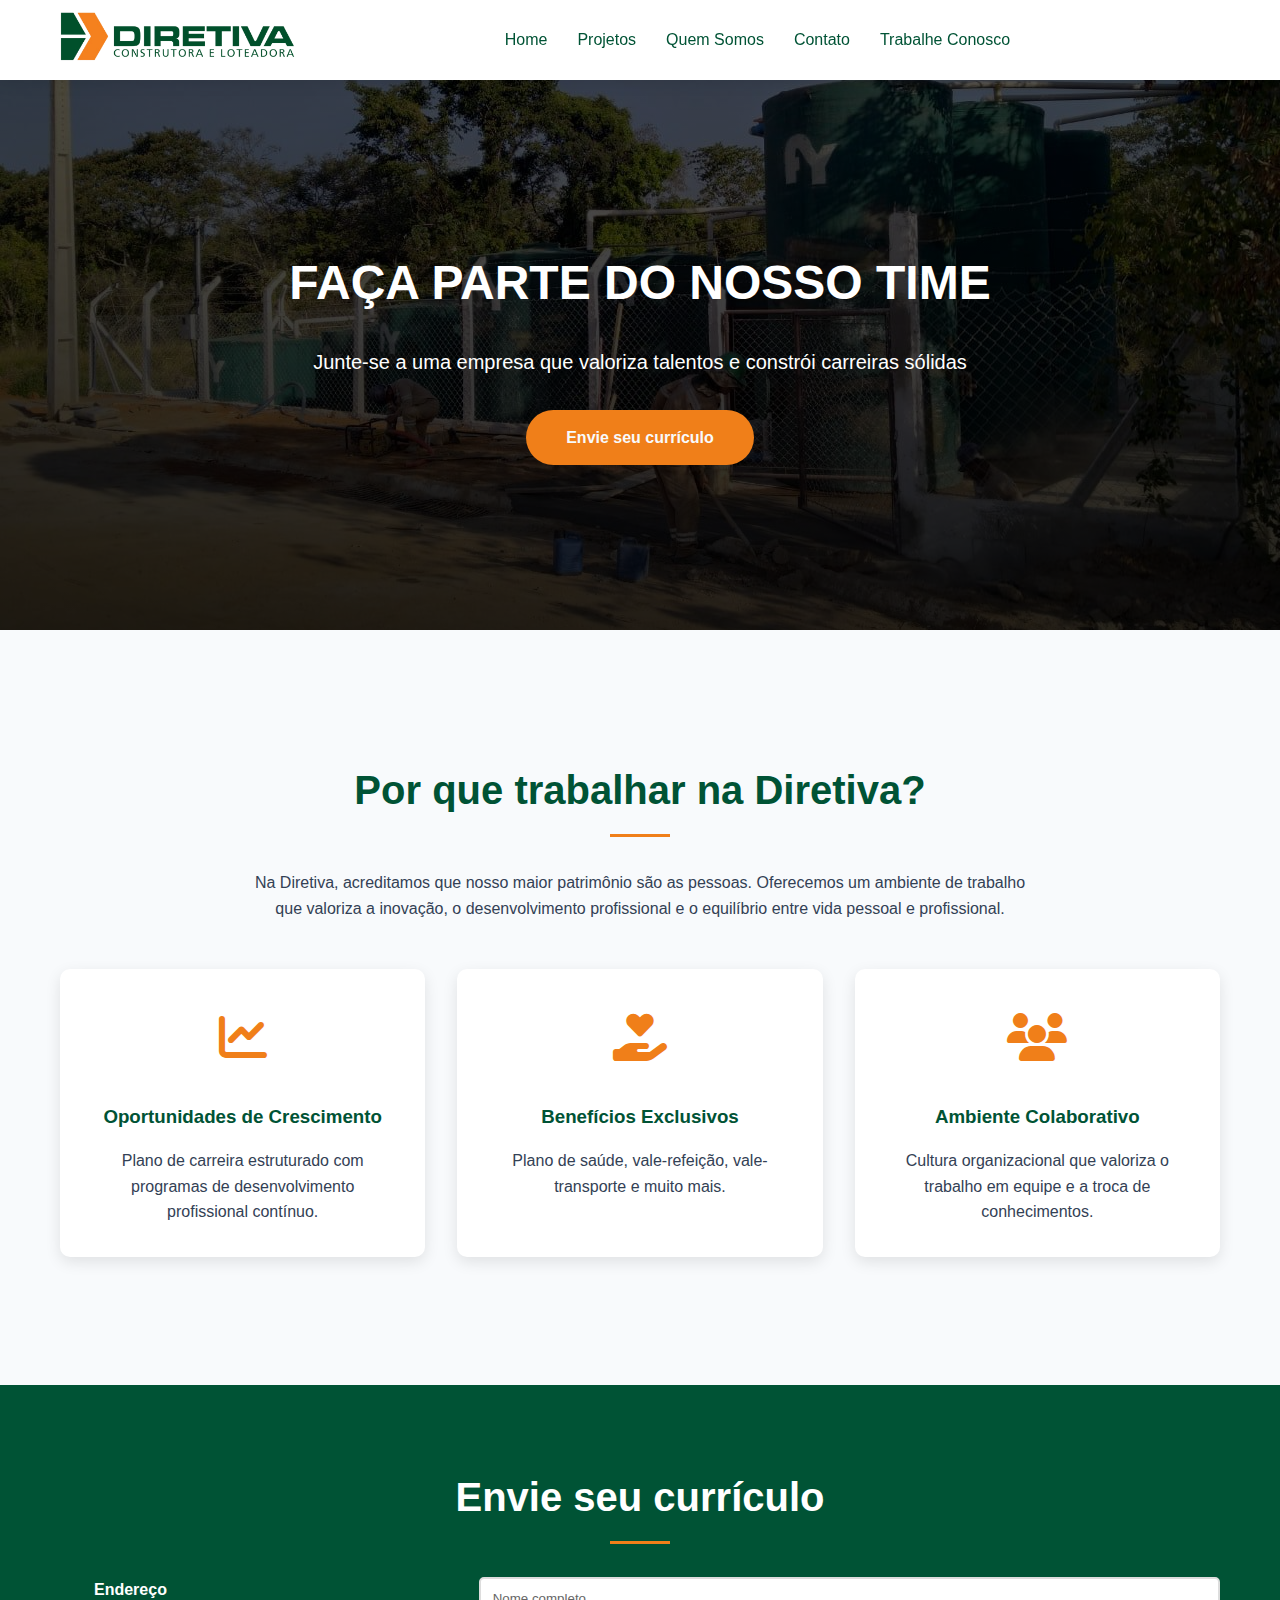
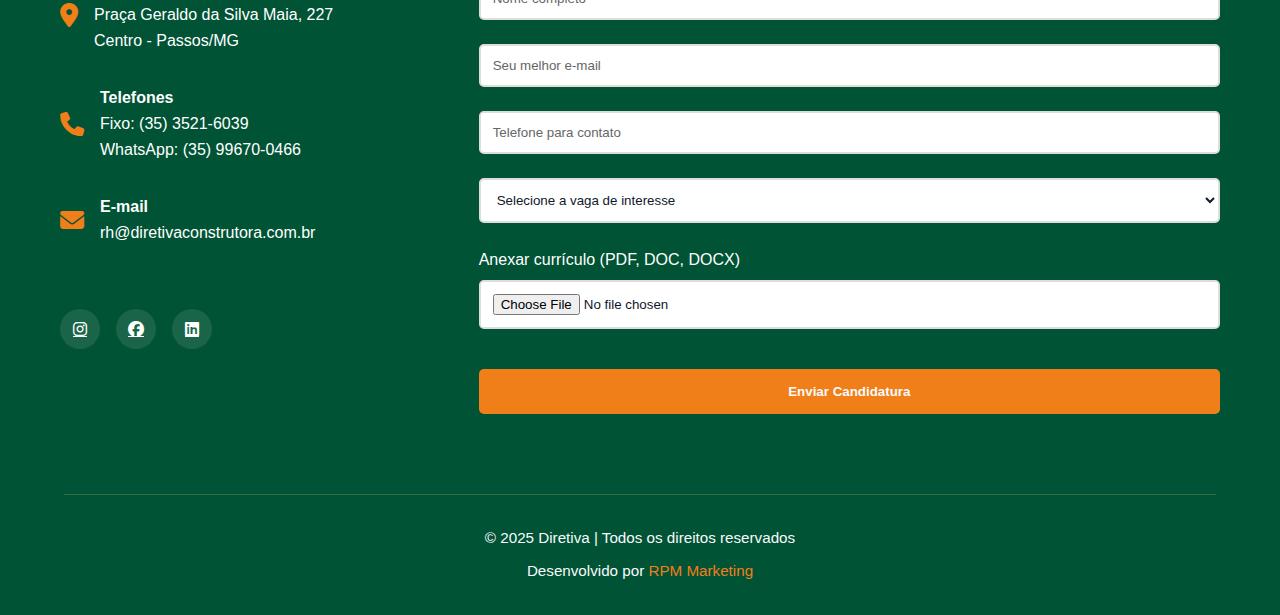
<file: trabalheConosco.html>
<!DOCTYPE html>
<html lang="pt-BR">
<head>
    <meta charset="UTF-8">
    <meta name="viewport" content="width=device-width, initial-scale=1.0">
    <title>DIRETIVA - Trabalhe Conosco</title>
    <link rel="stylesheet" href="https://cdnjs.cloudflare.com/ajax/libs/font-awesome/6.4.0/css/all.min.css">
    <link rel="stylesheet" href="css/trabalhe.css">
    <link rel="stylesheet" href="css/mobile.css">
</head>
<body>
    <!-- Header -->
    <header class="header">
        <div class="container">
            <a href="https://www.instagram.com/diretivapassos/" class="logo" target="_blank">
                <img src="imagens/logo.png" alt="Diretiva Construtora">
            </a>
            
            <nav class="nav-menu">
                <ul>
                    <li><a href="index.html#home" class="active">Home</a></li>
                    <li><a href="index.html#projects">Projetos</a></li>
                    <li><a href="index.html#about">Quem Somos</a></li>
                    <li><a href="index.html#contact">Contato</a></li>
                    <li><a href="trabalheConosco.html">Trabalhe Conosco</a></li>
                </ul>
            </nav>

            <div class="hamburger">
                <span class="hamburger-line"></span>
                <span class="hamburger-line"></span>
                <span class="hamburger-line"></span>
            </div>
        </div>
    </header>

    <!-- Hero Section -->
    <section class="work-hero">
        <div class="container">
            <div class="hero-overlay"></div>
            <div class="work-hero-content">
                <h1>Faça parte do nosso time</h1>
                <p>Junte-se a uma empresa que valoriza talentos e constrói carreiras sólidas</p>
                <a href="#application" class="cta-button">Envie seu currículo</a>
            </div>
        </div>
    </section>

    <!-- Benefits Section -->
    <section class="benefits">
        <div class="container">
            <h2 class="section-title">Por que trabalhar na Diretiva?</h2>
            <p style="text-align: center; max-width: 800px; margin: 0 auto 2rem;">
                Na Diretiva, acreditamos que nosso maior patrimônio são as pessoas. Oferecemos um ambiente de trabalho 
                que valoriza a inovação, o desenvolvimento profissional e o equilíbrio entre vida pessoal e profissional.
            </p>
            
            <div class="benefits-grid">
                <div class="benefit-card">
                    <div class="benefit-icon">
                        <i class="fas fa-chart-line"></i>
                    </div>
                    <h3>Oportunidades de Crescimento</h3>
                    <p>Plano de carreira estruturado com programas de desenvolvimento profissional contínuo.</p>
                </div>
                
                <div class="benefit-card">
                    <div class="benefit-icon">
                        <i class="fas fa-hand-holding-heart"></i>
                    </div>
                    <h3>Benefícios Exclusivos</h3>
                    <p>Plano de saúde, vale-refeição, vale-transporte e muito mais.</p>
                </div>
                
                <div class="benefit-card">
                    <div class="benefit-icon">
                        <i class="fas fa-users"></i>
                    </div>
                    <h3>Ambiente Colaborativo</h3>
                    <p>Cultura organizacional que valoriza o trabalho em equipe e a troca de conhecimentos.</p>
                </div>
            </div>
        </div>
    </section>

    <!-- Application Form -->
    <section class="application" id="application">
        <div class="container">
            <h2 class="section-title" style="color: white;">Envie seu currículo</h2>
            
            <div class="application-wrapper">
                <div class="application-info">
                    <div class="info-box">
                        <i class="fas fa-map-marker-alt"></i>
                        <div>
                            <h4>Endereço</h4>
                            <p>Praça Geraldo da Silva Maia, 227<br>Centro - Passos/MG</p>
                        </div>
                    </div>

                    <div class="info-box">
                        <i class="fas fa-phone"></i>
                        <div>
                            <h4>Telefones</h4>
                            <p>Fixo: (35) 3521-6039<br>WhatsApp: (35) 99670-0466</p>
                        </div>
                    </div>

                    <div class="info-box">
                        <i class="fas fa-envelope"></i>
                        <div>
                            <h4>E-mail</h4>
                            <p>rh@diretivaconstrutora.com.br</p>
                        </div>
                    </div>

                    <div class="social-links">
                        <a href="#" class="social-icon">
                            <i class="fab fa-instagram"></i>
                        </a>
                        <a href="#" class="social-icon">
                            <i class="fab fa-facebook"></i>
                        </a>
                        <a href="#" class="social-icon">
                            <i class="fab fa-linkedin"></i>
                        </a>
                    </div>
                </div>

                <form class="application-form">
                    <div class="form-group">
                        <input type="text" placeholder="Nome completo" required>
                    </div>
                    <div class="form-group">
                        <input type="email" placeholder="Seu melhor e-mail" required>
                    </div>
                    <div class="form-group">
                        <input type="tel" placeholder="Telefone para contato" required>
                    </div>
                    <div class="form-group">
                        <select required>
                            <option value="" disabled selected>Selecione a vaga de interesse</option>
                            <option value="engenheiro">Engenheiro Civil</option>
                            <option value="tecnico">Técnico em Segurança do Trabalho</option>
                            <option value="estagiario">Arquiteto</option>
                            <option value="outra">Outra vaga</option>
                        </select>
                    </div>
                    <div class="form-group">
                        <label style="display: block; margin-bottom: 8px;">Anexar currículo (PDF, DOC, DOCX)</label>
                        <input type="file" accept=".pdf,.doc,.docx" required>
                    </div>
                    <button type="submit" class="form-button">Enviar Candidatura</button>
                </form>
            </div>
        </div>
    </section>

    <!-- Footer -->
    <footer class="site-footer">
        <div class="container footer-content">
            <p>© 2025 Diretiva | Todos os direitos reservados</p>
            <p>Desenvolvido por <a href="#" target="_blank">RPM Marketing</a></p>
        </div>
    </footer>
    <script src="js/scipt.js"></script>
    
</body>
</html>
</file>
<file: css/trabalhe.css>
:root {
    --primary: #005335;
    --secondary: #F07F19;
    --accent: #2A5C82;
    --dark: #0F172A;
    --light: #F8FAFC;
    --text: #334155;
    --success: #22C55E;
}

* {
    margin: 0;
    padding: 0;
    box-sizing: border-box;
    font-family: 'Montserrat', sans-serif;
}

html {
    scroll-behavior: smooth;
}

body {
    background-color: white;
    color: var(--text);
    line-height: 1.6;
}

.container {
    max-width: 1200px;
    margin: 0 auto;
    padding: 0 20px;
}

/* Header */
.header {
    background: white;
    box-shadow: 0 2px 15px rgba(0,0,0,0.1);
    position: fixed;
    width: 100%;
    z-index: 1000;
}

.header .container {
    display: flex;
    justify-content: space-between;
    align-items: center;
    height: 80px;
}

.logo img {
    height: 50px;
}

.nav-menu ul {
    display: flex;
    gap: 30px;
    list-style: none;
}

.nav-menu a {
    color: var(--primary);
    text-decoration: none;
    font-weight: 500;
    transition: color 0.3s;
    position: relative;
}

.nav-menu a::after {
    content: '';
    position: absolute;
    bottom: -5px;
    left: 0;
    width: 0;
    height: 2px;
    background: var(--secondary);
    transition: width 0.3s;
}

.nav-menu a:hover::after {
    width: 100%;
}

.nav-menu a.active {
    color: var(--secondary);
}

/* Hero Section */
.work-hero {
    height: 70vh;
    position: relative;
    background: rgba(0,0,0,0.5);
    background: 
        linear-gradient(rgba(0, 0, 0, 0.3), rgba(0, 0, 0, 0.7)),
        url('../imagens/trabalhe.jpg');
    background-size: cover;
    background-position: center;
    display: flex;
    align-items: center;
    padding-top: 80px;
    
}

.hero-overlay {
    position: absolute;
    top: 0;
    left: 0;
    width: 100%;
    height: 100%;
    background: rgba(0,0,0,0.5);
}


.work-hero-content {
    position: relative;
    z-index: 1;
    color: white;
    text-align: center;
    max-width: 800px;
    margin: 0 auto;
}

.work-hero-content h1 {
    font-size: 3rem;
    margin-bottom: 1.5rem;
    text-transform: uppercase;
}

.work-hero-content p {
    font-size: 1.25rem;
    margin-bottom: 2rem;
}

.cta-button {
    display: inline-block;
    padding: 15px 40px;
    background: var(--secondary);
    color: var(--light);
    text-decoration: none;
    border-radius: 30px;
    font-weight: 600;
    transition: transform 0.3s;
}

.cta-button:hover {
    transform: translateY(-3px);
}

/* Benefits Section */
.benefits {
    padding: 8rem 0;
    background: var(--light);
}

.section-title {
    text-align: center;
    font-size: 2.5rem;
    color: var(--primary);
    margin-bottom: 3rem;
    position: relative;
}

.section-title::after {
    content: '';
    position: absolute;
    bottom: -15px;
    left: 50%;
    transform: translateX(-50%);
    width: 60px;
    height: 3px;
    background: var(--secondary);
}

.benefits-grid {
    display: grid;
    grid-template-columns: repeat(auto-fit, minmax(300px, 1fr));
    gap: 2rem;
    margin-top: 3rem;
}

.benefit-card {
    background: white;
    border-radius: 10px;
    overflow: hidden;
    box-shadow: 0 5px 15px rgba(0,0,0,0.1);
    transition: transform 0.3s;
    padding: 2rem;
    text-align: center;
}

.benefit-card:hover {
    transform: translateY(-10px);
}

.benefit-icon {
    font-size: 3rem;
    color: var(--secondary);
    margin-bottom: 1.5rem;
}

.benefit-card h3 {
    color: var(--primary);
    margin-bottom: 1rem;
}

/* Opportunities Section */
.opportunities {
    padding: 8rem 0;
    background: white;
}

.opportunity-grid {
    display: grid;
    grid-template-columns: repeat(auto-fit, minmax(350px, 1fr));
    gap: 2rem;
    margin-top: 3rem;
}

.opportunity-card {
    background: var(--light);
    border-radius: 10px;
    overflow: hidden;
    box-shadow: 0 5px 15px rgba(0,0,0,0.1);
    transition: transform 0.3s;
}

.opportunity-card:hover {
    transform: translateY(-10px);
}

.opportunity-header {
    background: var(--primary);
    color: white;
    padding: 1.5rem;
}

.opportunity-body {
    padding: 1.5rem;
}

.opportunity-body h3 {
    color: var(--primary);
    margin-bottom: 1rem;
}

.opportunity-details {
    display: flex;
    gap: 1rem;
    margin-bottom: 1.5rem;
}

.opportunity-details i {
    color: var(--secondary);
}

.opportunity-cta {
    display: inline-block;
    color: var(--secondary);
    text-decoration: none;
    font-weight: 600;
    border: 2px solid var(--secondary);
    padding: 8px 20px;
    border-radius: 20px;
    transition: all 0.3s;
}

.opportunity-cta:hover {
    background: var(--secondary);
    color: white;
}

/* Application Form */
.application {
    background: var(--primary);
    color: white;
    padding: 5rem 0 5rem;
}

.application-wrapper {
    display: grid;
    grid-template-columns: 1fr 2fr;
    gap: 3rem;
}

.application-info {
    display: flex;
    flex-direction: column;
    gap: 2rem;
}

.info-box {
    display: flex;
    gap: 1rem;
    align-items: center;
}

.info-box i {
    font-size: 1.5rem;
    color: var(--secondary);
}

.social-links {
    display: flex;
    gap: 1rem;
    margin-top: 2rem;
}

.social-icon {
    width: 40px;
    height: 40px;
    background: rgba(255,255,255,0.1);
    border-radius: 50%;
    display: flex;
    align-items: center;
    justify-content: center;
    color: white;
    transition: all 0.3s;
}

.social-icon:hover {
    background: var(--secondary);
    color: var(--primary);
}

.application-form {
    position: relative;
    z-index: 10;
}

.application-form .form-group {
    margin-bottom: 1.5rem;
}

.application-form input,
.application-form textarea,
.application-form select {
    width: 100%;
    padding: 12px;
    background: white !important;
    color: var(--dark) !important;
    border: 2px solid #ddd !important;
    border-radius: 5px;
    transition: all 0.3s;
}

.application-form input::placeholder,
.application-form textarea::placeholder,
.application-form select::placeholder {
    color: #666 !important;
}

.application-form input:focus,
.application-form textarea:focus,
.application-form select:focus {
    border-color: var(--secondary) !important;
    outline: none;
    box-shadow: 0 0 5px rgba(240, 127, 25, 0.5);
}

.form-button {
    background: var(--secondary);
    color: var(--light);
    padding: 15px 40px;
    border: none;
    border-radius: 5px;
    cursor: pointer;
    font-weight: 600;
    transition: background 0.3s;
    width: 100%;
    margin-top: 1rem;
}

.form-button:hover {
    background: #e67300;
}

/* Footer */
/* Footer */
footer {
    position: relative;
    background-color: var(--bege); /* ou outro fundo do footer */
    padding: 3rem 5%;
}

footer::before {
    content: '';
    position: absolute;
    top: 0;
    left: 5%;
    right: 5%;
    height: 1px;
    background: rgba(184, 159, 101, 0.3); /* cor dourada com opacidade */
}

.site-footer {
    background-color: var(--primary);
    color: var(--light);
    padding: 2rem 0;
    text-align: center;
    font-size: 0.95rem;
}

.site-footer .footer-content {
    display: flex;
    flex-direction: column;
    gap: 0.5rem;
}

.site-footer a {
    color: var(--secondary);
    text-decoration: none;
    font-weight: 500;
    transition: color 0.3s;
}

.site-footer a:hover {
    color: var(--accent);
}

/* Responsivo */
@media (max-width: 992px) {
    .work-hero-content h1 {
        font-size: 2.8rem;
    }
    
    .application-wrapper {
        grid-template-columns: 1fr;
    }
}

@media (max-width: 768px) {
    .nav-menu {
        position: fixed;
        top: 80px;
        right: -100%;
        background: white;
        width: 100%;
        height: calc(100vh - 80px);
        transition: 0.3s;
        padding: 2rem;
    }

    .nav-menu.active {
        right: 0;
    }

    .nav-menu ul {
        flex-direction: column;
        align-items: center;
    }

    .hamburger {
        display: block;
        cursor: pointer;
    }

    .work-hero-content h1 {
        font-size: 2.3rem;
    }

    .work-hero-content p {
        font-size: 1.1rem;
    }
}

@media (max-width: 576px) {
    .work-hero-content h1 {
        font-size: 2rem;
    }
    
    .section-title {
        font-size: 2rem;
    }
}
</file>
<file: css/mobile.css>
/* Responsivo */
@media (max-width: 768px) {
    
    /* Header ajustado */
    *{
        max-width: 100vw;
    }
    .header {
        width: 100vw;
        left: 0;
        right: 0;
    }

    .header .container {
        padding: 0 15px;
        height: 70px; /* Altura reduzida para mobile */
    }

    .logo img {
        height: 40px; /* Logo menor em mobile */
    }

    /* Menu Hamburger */
    .hamburger {
        display: flex;
        flex-direction: column;
        justify-content: center;
        align-items: center;
        width: 30px;
        height: 30px;
        cursor: pointer;
        z-index: 1001;
    }

    .hamburger-line {
        display: block;
        width: 25px;
        height: 2px;
        background: var(--primary);
        margin: 3px 0;
        transition: all 0.3s ease;
    }

    /* Menu de Navegação Mobile */
    .nav-menu {
        position: fixed;
        top: 70px;
        left: -100%;
        width: 100%;
        height: calc(100vh - 70px);
        background: white;
        box-shadow: 0 5px 10px rgba(0, 0, 0, 0.1);
        transition: all 0.5s ease;
        overflow-y: auto;
    }

    .nav-menu.active {
        left: 0;
    }

    .nav-menu ul {
        flex-direction: column;
        padding: 20px;
    }

    .nav-menu li {
        width: 100%;
        margin: 10px 0;
        border-bottom: 1px solid rgba(0, 0, 0, 0.05);
    }

    .nav-menu li:last-child {
        border-bottom: none;
    }

    .nav-menu a {
        display: block;
        padding: 15px 0;
        font-size: 1.1rem;
        color: var(--primary);
    }

    .nav-menu a.active {
        color: var(--secondary);
        font-weight: 600;
    }

    /* Animação do Hamburger para X */
    .hamburger.active .hamburger-line:nth-child(1) {
        transform: translateY(8px) rotate(45deg);
    }

    .hamburger.active .hamburger-line:nth-child(2) {
        opacity: 0;
    }

    .hamburger.active .hamburger-line:nth-child(3) {
        transform: translateY(-8px) rotate(-45deg);
    }

    /* Efeito de scroll no header */
    .header.scrolled {
        box-shadow: 0 2px 10px rgba(0, 0, 0, 0.1);
        background: rgba(255, 255, 255, 0.98);
    }


    /* Hero Section - Mobile Optimization */
    .hero {
        height: 100vh;
        min-height: 600px; /* Altura mínima para evitar problemas */
        padding-top: 70px; /* Espaço para o header */
        background-attachment: scroll; /* Remover parallax em mobile */
    }

    .hero-content {
        margin-top: -100px;
        width: 100%;
        max-width: 95%;
    }

    .hero-content h1 {
        font-size: 2.2rem !important;
        line-height: 1.2;
        margin-bottom: 1rem;
        text-shadow: 0 2px 4px rgba(0, 0, 0, 0.7);
    }

    .hero-content p {
        font-size: 1.1rem !important;
        margin-bottom: 1.8rem;
        text-shadow: 0 1px 3px rgba(0, 0, 0, 0.7);
        max-width: 90%;
        margin-left: auto;
        margin-right: auto;
    }

    .cta-button {
        padding: 14px 35px;
        font-size: 1.1rem;
        border-radius: 30px;
        box-shadow: 0 4px 8px rgba(0, 0, 0, 0.3);
    }

    /* Projetos */
    .projects {
        padding: 4rem 1rem;
    }

    .projects-grid {
        grid-template-columns: 1fr;
    }

    .project-image {
        height: 200px;
    }

    .project-info h3 {
        font-size: 1.2rem;
    }

    .project-details {
        flex-direction: column;
        gap: 0.5rem;
    }

    /* Quem Somos */
    .about {
        height: auto;
        padding: 4rem 1rem;
    }

    .values-grid {
        grid-template-columns: 1fr;
    }

    .value-card {
        padding: 1.5rem;
    }

    /* Contato */
    .contact-wrapper {
        grid-template-columns: 1fr;
        gap: 2rem;
    }

    .contact-form {
        width: 100%;
    }

    .form-button {
        width: 100%;
        padding: 1rem;
        font-size: 1rem;
    }

    .info-box {
        flex-direction: row;
        align-items: flex-start;
    }

    .info-box i {
        margin-top: 4px;
    }

    .social-links {
        justify-content: center;
    }

    /* Rodapé */
    footer {
        padding: 2rem 1rem;
        text-align: center;
    }


    /* Container de paginação */
    .projects-pagination-container {
        position: relative;
    }

    /* Grade de projetos modificada */
    .projects-grid {
        display: grid;
        grid-template-columns: 1fr;
        gap: 2rem;
        transition: opacity 0.3s ease;
    }

    /* Esconder todos os cards inicialmente */
    .project-card {
        display: none;
    }

    /* Mostrar apenas os cards ativos */
    .project-card.active {
        display: block;
    }

    /* Controles de paginação */
    .pagination-controls {
        display: flex;
        justify-content: center;
        align-items: center;
        gap: 20px;
        margin-top: 25px;
    }

    .pagination-arrow {
        background: var(--primary);
        color: white;
        border: none;
        width: 40px;
        height: 40px;
        border-radius: 50%;
        display: flex;
        align-items: center;
        justify-content: center;
        cursor: pointer;
        transition: background 0.3s;
    }

    .pagination-arrow:hover {
        background: var(--secondary);
    }

    .pagination-arrow:disabled {
        opacity: 0.5;
        cursor: not-allowed;
    }

    .pagination-info {
        font-size: 1rem;
        color: var(--primary);
        font-weight: 500;
    }
}
</file>
